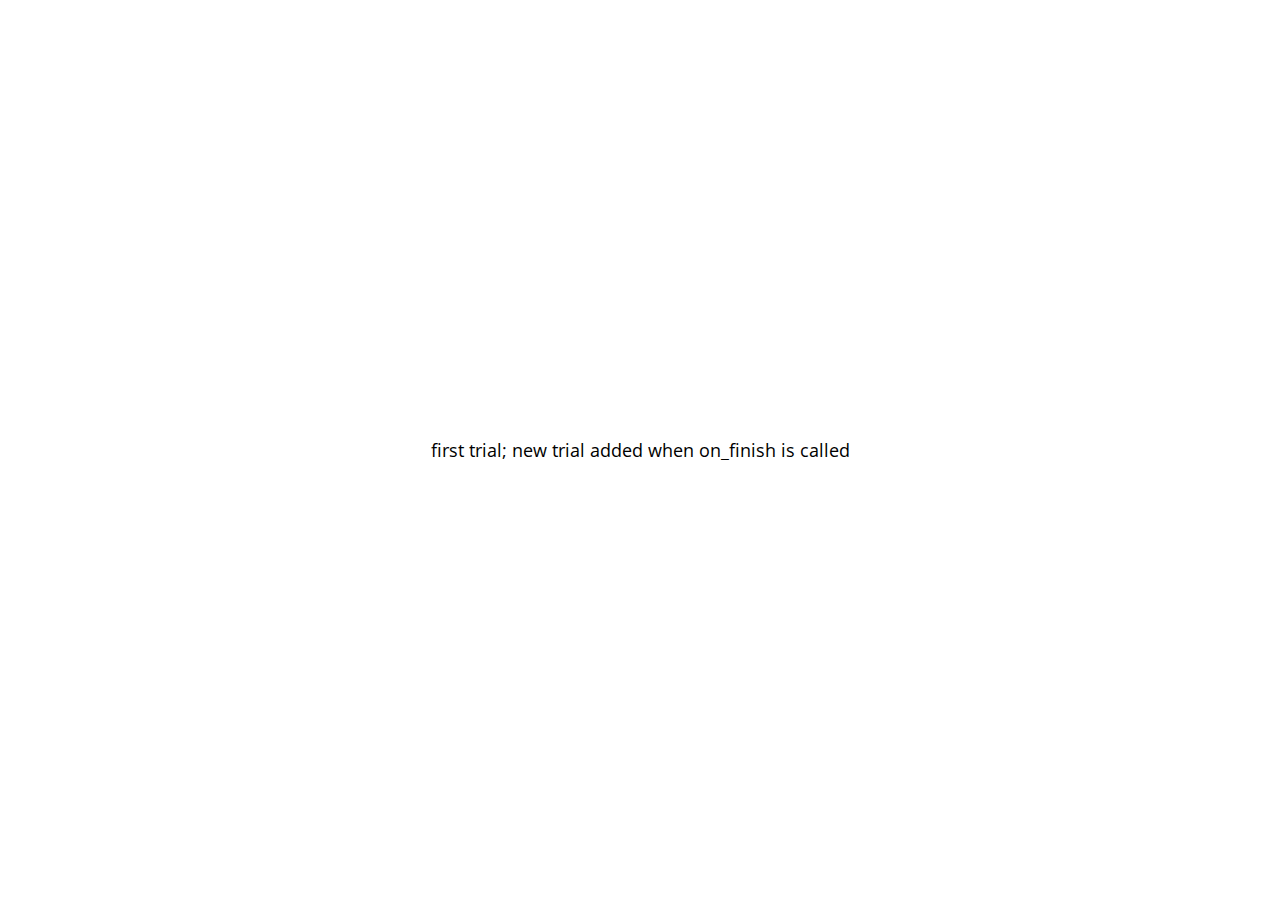
<file: jspsych-6-2/examples/add-to-end-of-timeline.html>
<!DOCTYPE html>
<html>
  <head>
    <script src="../jspsych.js"></script>
    <script src="../plugins/jspsych-html-keyboard-response.js"></script>
    <script src="../plugins/jspsych-image-keyboard-response.js"></script>
    <link rel="stylesheet" href="../css/jspsych.css"></link>
  </head>
  <body></body>
  <script>

  var first = {
    type: 'html-keyboard-response',
    stimulus: 'first trial; new trial added when on_finish is called',
    on_finish: function(){
      jsPsych.pauseExperiment();
      jsPsych.addNodeToEndOfTimeline({
        timeline: [{
          type: 'image-keyboard-response',
          stimulus: 'img/happy_face_4.jpg'
        }]
      }, jsPsych.resumeExperiment)
    }
  }

  jsPsych.init({
    timeline: [first],
    on_finish: function(){jsPsych.data.displayData(); }
  });

  </script>
</html>
</file>
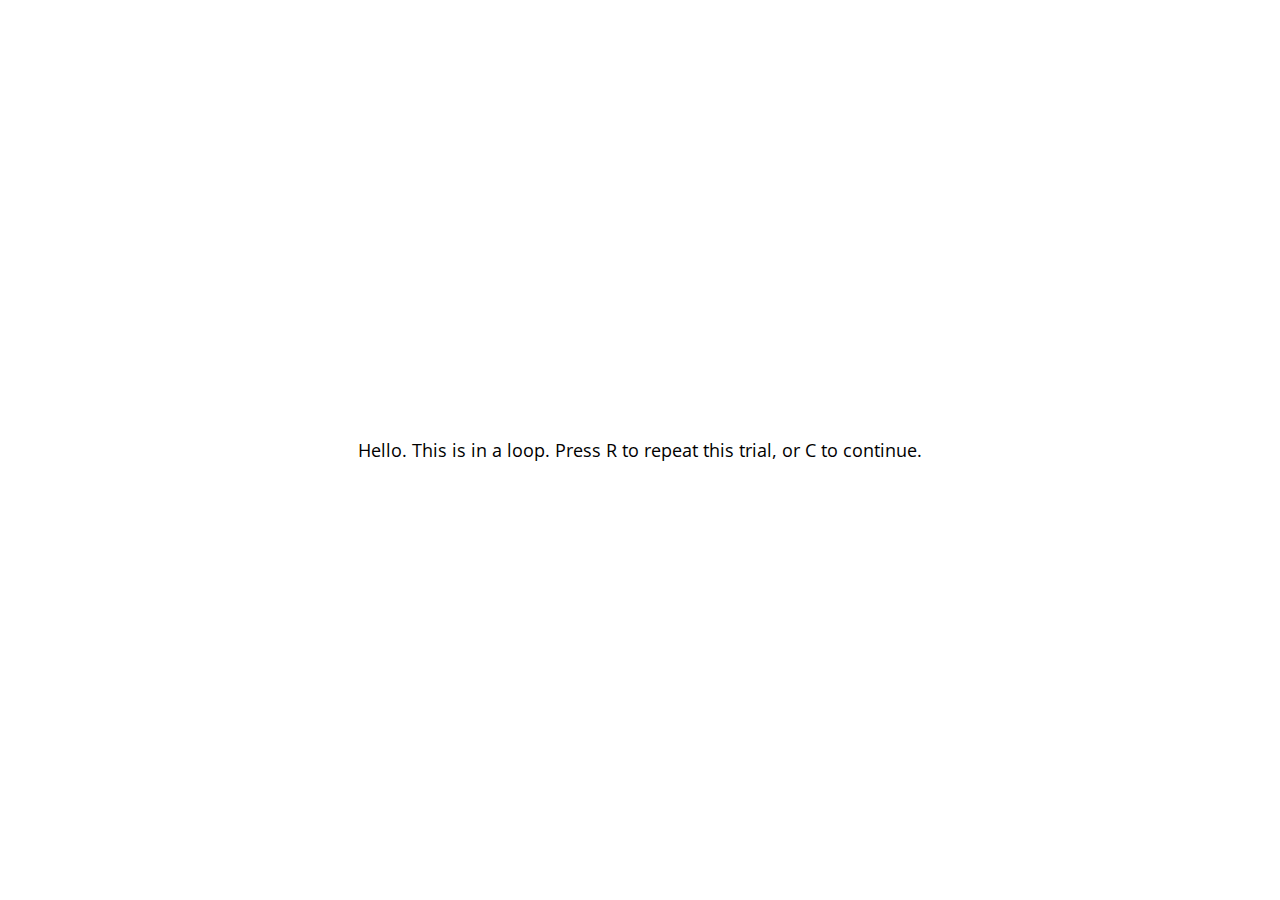
<file: jspsych-6-2/examples/conditional-and-loop-functions.html>
<!DOCTYPE html>
<html>
  <head>
    <script src="../jspsych.js"></script>
    <script src="../plugins/jspsych-html-keyboard-response.js"></script>
    <link rel="stylesheet" href="../css/jspsych.css"></link>
  </head>
  <body></body>
  <script>

  var trial = {
    type: 'html-keyboard-response',
    stimulus: 'Hello. This is in a loop. Press R to repeat this trial, or C to continue.',
    choices: ['r','c']
  }

  var loop_node = {
    timeline: [trial],
    loop_function: function(data){
      if(jsPsych.pluginAPI.convertKeyCharacterToKeyCode('r') == data.values()[0].key_press){
        return true;
      } else {
        return false;
      }
    }
  }

  var pre_if_trial = {
    type: 'html-keyboard-response',
    stimulus: 'The next trial is in a conditional statement. Press S to skip it, or V to view it.',
    choices: ['s','v']
  }

  var if_trial = {
    type: 'html-keyboard-response',
    stimulus: 'You chose to view the trial. Press any key to continue.'
  }

  var if_node = {
    timeline: [if_trial],
    conditional_function: function(){
      var data = jsPsych.data.get().last(1).values()[0];
      if(data.key_press == jsPsych.pluginAPI.convertKeyCharacterToKeyCode('s')){
        return false;
      } else {
        return true;
      }
    }
  }

  var after_if_trial = {
    type: 'html-keyboard-response',
    stimulus: 'This is the trial after the conditional.'
  }

  jsPsych.init({
    timeline: [loop_node, pre_if_trial, if_node, after_if_trial],
    on_finish: function(){ jsPsych.data.displayData(); },
    default_iti: 200
  });

  </script>
</html>
</file>
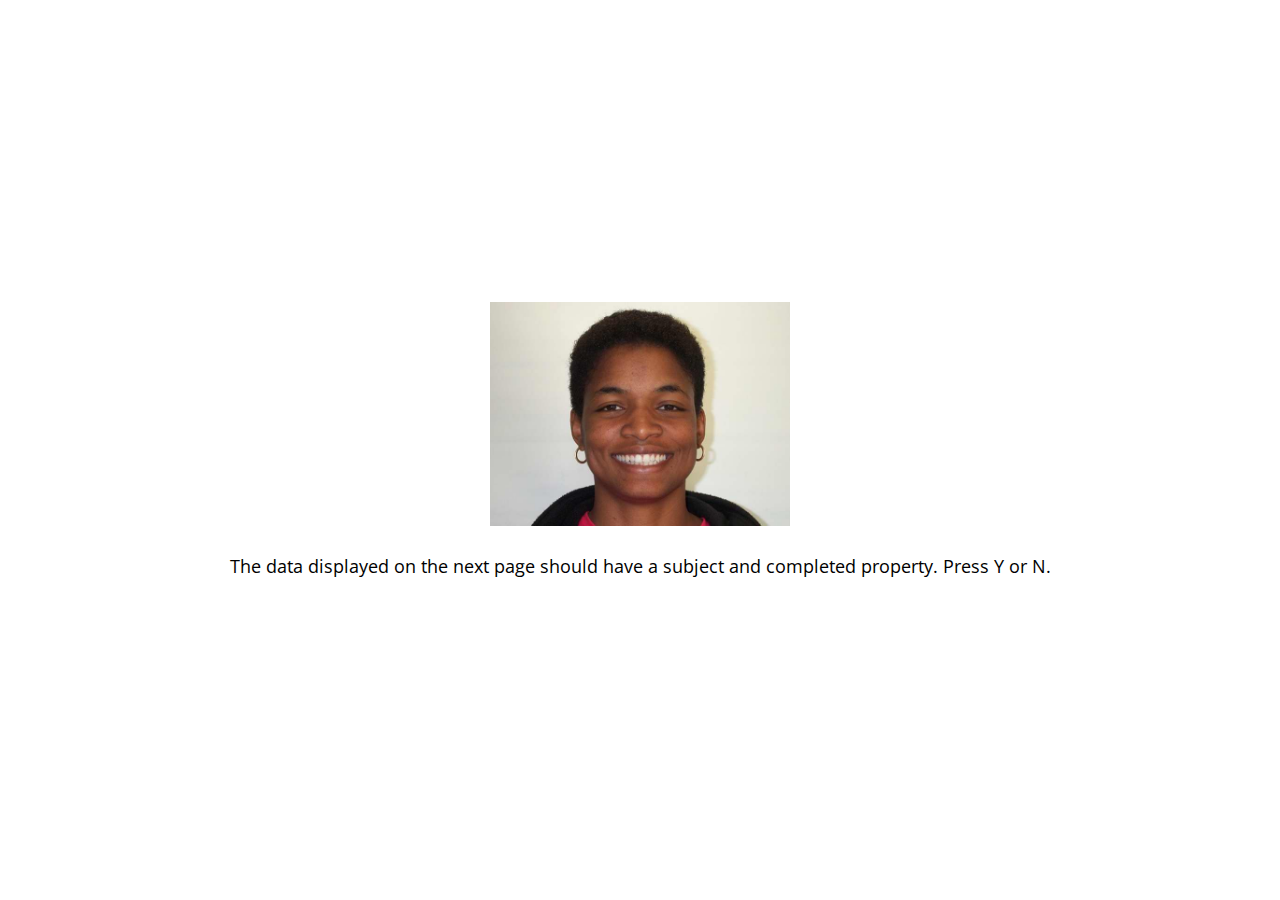
<file: jspsych-6-2/examples/data-add-properties.html>
<!DOCTYPE html>
<html>

<head>
  <script src="../jspsych.js"></script>
  <script src="../plugins/jspsych-image-keyboard-response.js"></script>
  <link rel="stylesheet" href="../css/jspsych.css"></link>
  <style>
    img {
      width: 300px;
    }
  </style>
</head>
<body></body>
<script>
  var block_1 = {
    type: 'image-keyboard-response',
    stimulus: 'img/happy_face_1.jpg',
    choices: [89, 78], // Y or N
    prompt: '<p>The data displayed on the next page should have a subject and completed property. Press Y or N.</p>'
  }

  jsPsych.data.addProperties({
    subject: 1
  });


  jsPsych.init({
    timeline: [block_1],
    on_finish: function() {
      jsPsych.data.addProperties({
        completed: true
      });
      // data should have a subject and completed field for each trial.
      jsPsych.data.displayData();
    }
  });
</script>

</html>
</file>
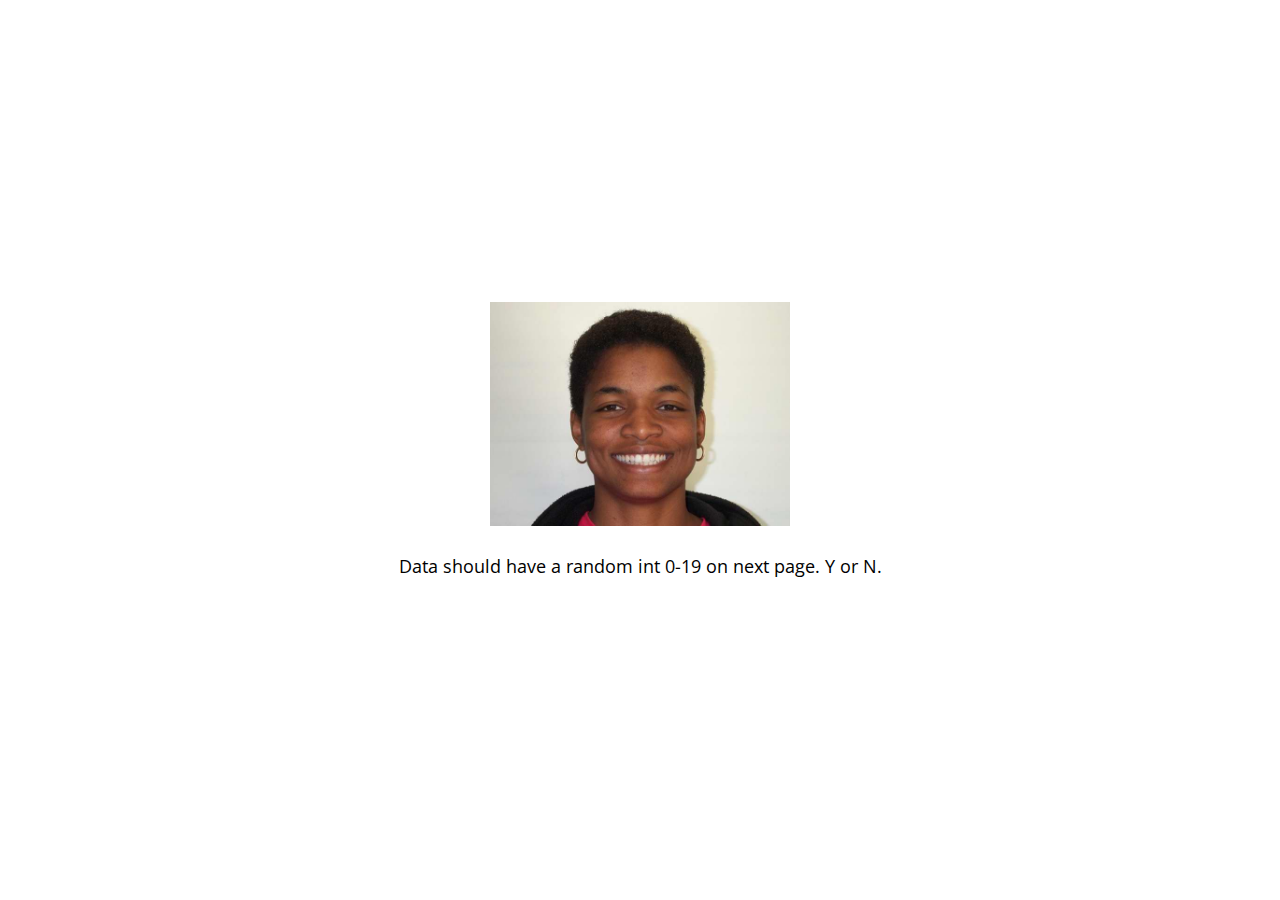
<file: jspsych-6-2/examples/data-as-function.html>
<!DOCTYPE html>
<html>

<head>
  <script src="../jspsych.js"></script>
  <script src="../plugins/jspsych-image-keyboard-response.js"></script>
  <link rel="stylesheet" href="../css/jspsych.css"></link>
  <style>
    img {
      width: 300px;
    }
  </style>
</head>
<body></body>
<script>
  var block_1 = {
    type: 'image-keyboard-response',
    stimulus: 'img/happy_face_1.jpg',
    choices: [89, 78], // Y or N
    prompt: '<p>Data should have a random int 0-19 on next page. Y or N.</p>',
    data: function() {
      return {
        random_number: Math.floor(Math.random() * 20)
      }
    }
  }

  jsPsych.init({
    timeline: [block_1],
    on_finish: function() {
      jsPsych.data.displayData();
    }
  });
</script>

</html>
</file>
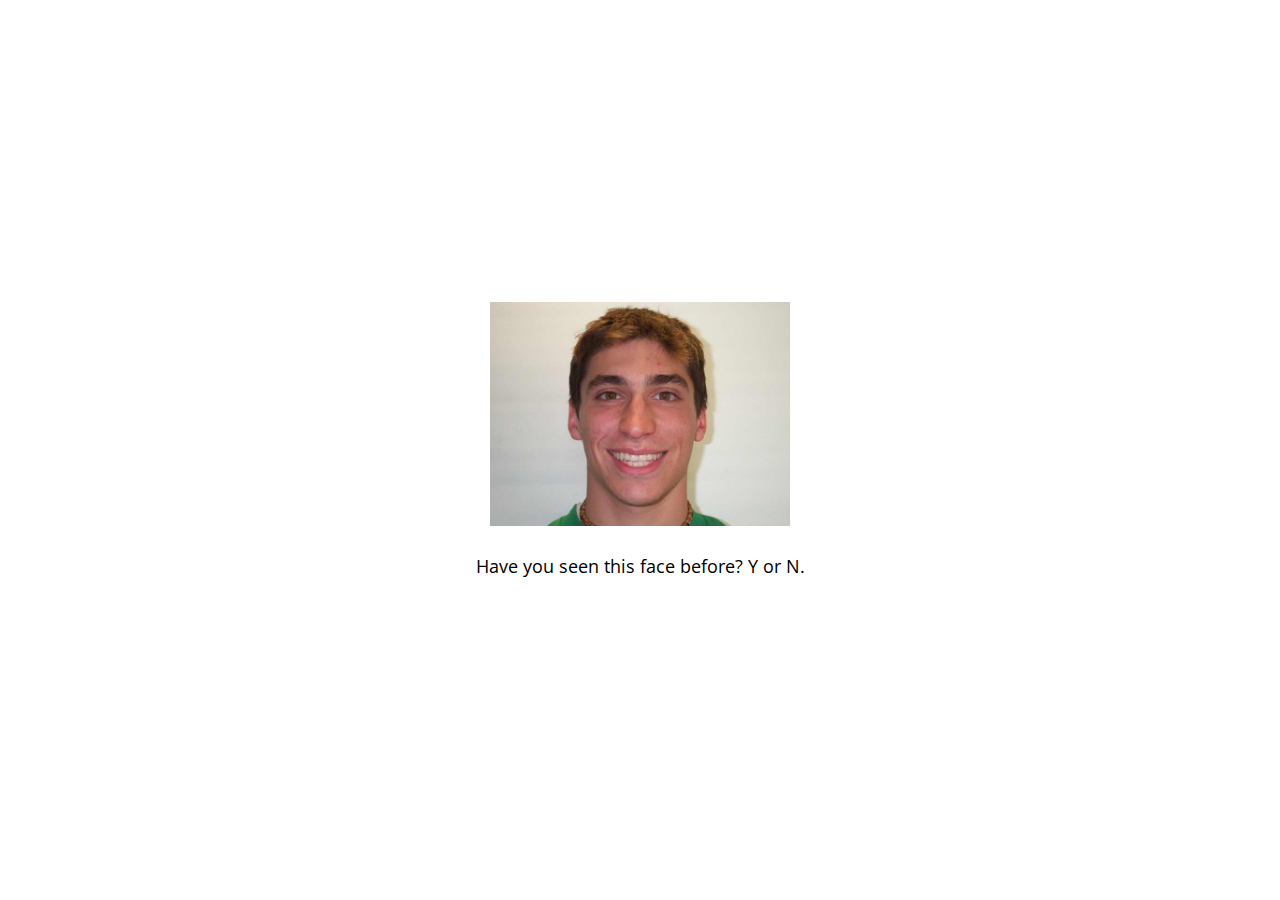
<file: jspsych-6-2/examples/data-from-timeline.html>
<!DOCTYPE html>
<html>

<head>

  <script src="../jspsych.js"></script>
  <script src="../plugins/jspsych-image-keyboard-response.js"></script>
  <link rel="stylesheet" href="../css/jspsych.css"></link>
  <style>
    img {
      width: 300px;
    }
  </style>
</head>
<body></body>
<script>
  var trial_1 = {
    stimulus: 'img/happy_face_4.jpg',
  }

  var trial_2 = {
    stimulus: 'img/sad_face_4.jpg',
  }

  var trial_3 = {
    stimulus: 'img/sad_face_3.jpg',
  }

  var node = {
    type: 'image-keyboard-response',
    timeline: [trial_1, trial_2, trial_3],
    choices: [89, 78], // Y or N
    prompt: '<p>Have you seen this face before? Y or N.</p>',
    data: {
      node_data: true
    },
    on_finish: function(){
      console.log(jsPsych.data.getLastTimelineData().json());
    }
  }


  jsPsych.init({
    timeline: [node],
    on_finish: function() {
      jsPsych.data.displayData();
    },
    default_iti: 250
  });
</script>

</html>
</file>
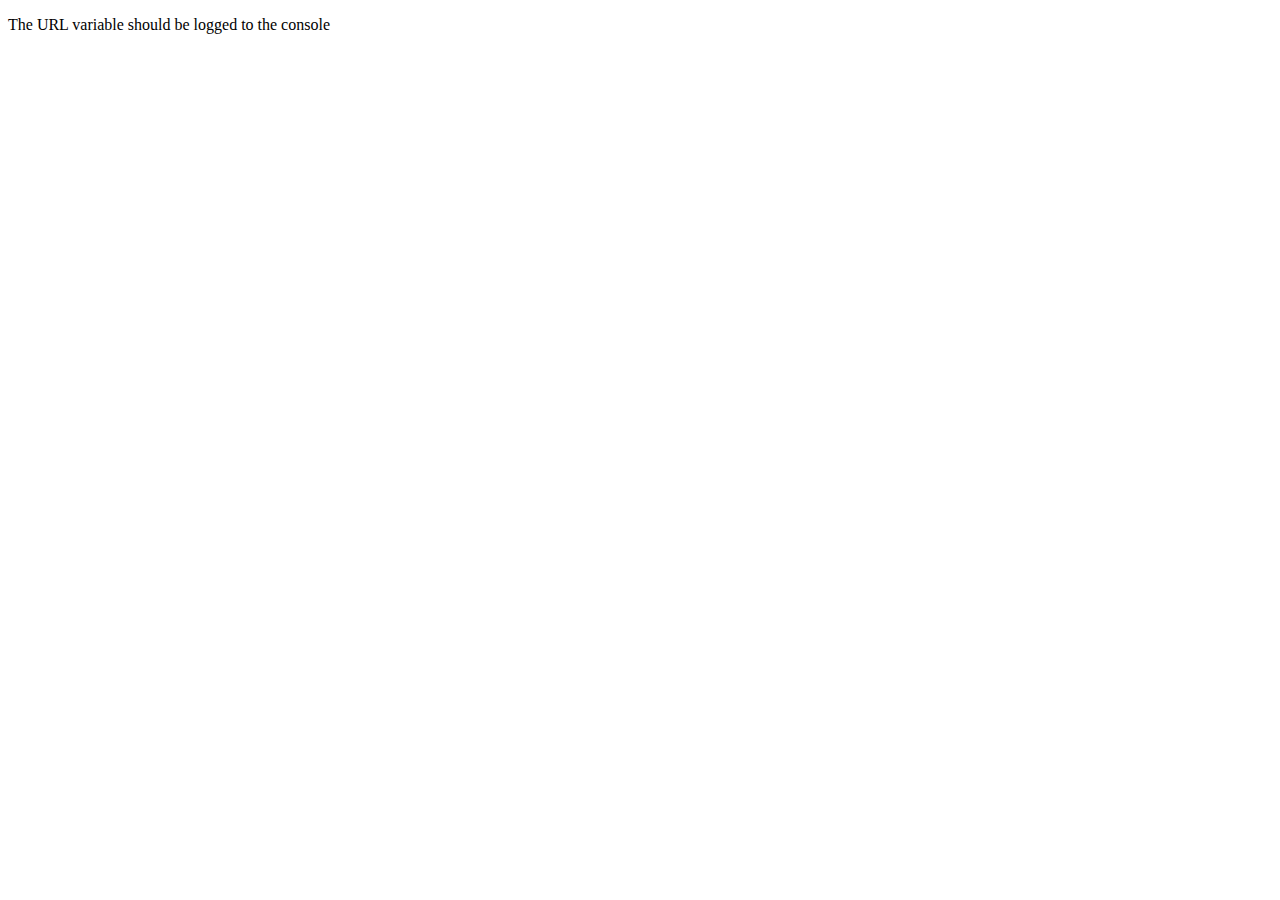
<file: jspsych-6-2/examples/data-from-url.html>
<!DOCTYPE html>
<html>
  <head>
    <script src="../jspsych.js"></script>
    <link rel="stylesheet" href="../css/jspsych.css"></link>
  </head>
  <body>
    <p>The URL variable should be logged to the console</p>
  </body>
  <script>

  if(typeof jsPsych.data.getURLVariable('v1') == 'undefined'){
    window.location = window.location + '?v1=abc&v2=def';
  }

  console.log(JSON.stringify(jsPsych.data.urlVariables()));

  console.log(jsPsych.data.getURLVariable('v1'));

  </script>
</html>
</file>
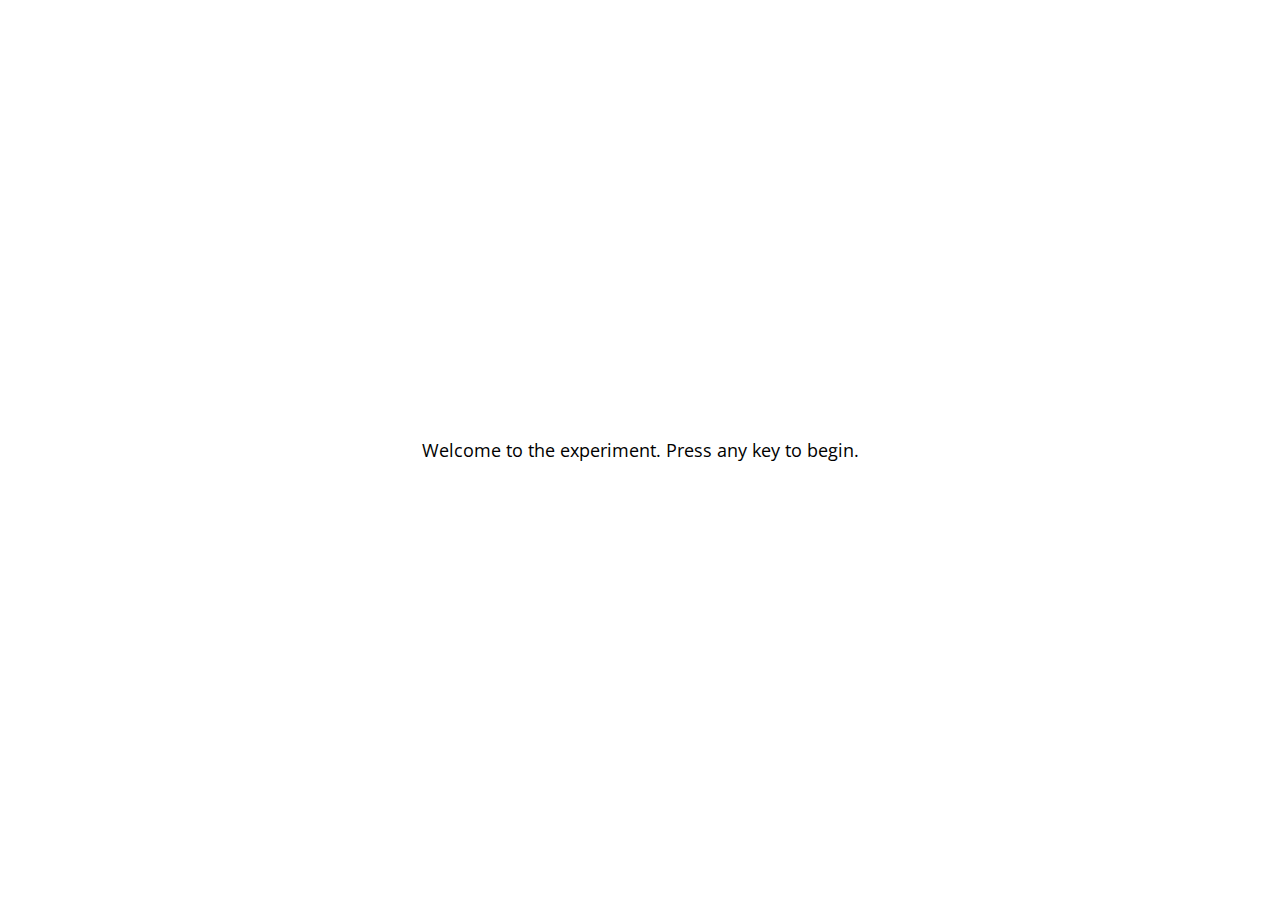
<file: jspsych-6-2/examples/demo-flanker.html>
<!DOCTYPE html>
<html>
    <head>
        <title>Flanker Task</title>
        <script src="../jspsych.js"></script>
        <script src="../plugins/jspsych-html-keyboard-response.js"></script>
        <script src="../plugins/jspsych-image-keyboard-response.js"></script>
        <link rel="stylesheet" href="../css/jspsych.css">
    </head>
    <body>
    </body>
    <script>
        /* experiment parameters */
        var reps_per_trial_type = 4;

        /*set up welcome block*/
        var welcome = {
          type: "html-keyboard-response",
          stimulus: "Welcome to the experiment. Press any key to begin."
        };

        /*set up instructions block*/
        var instructions = {
          type: "html-keyboard-response",
          stimulus: "<p>In this task, you will see five arrows on the screen, like the example below.</p>"+
            "<img src='img/inc1.png'></img>"+
            "<p>Press the left arrow key if the middle arrow is pointing left. (<)</p>"+
            "<p>Press the right arrow key if the middle arrow is pointing right. (>)</p>"+
            "<p>Press any key to begin.</p>",
          post_trial_gap: 1000
        };

        /*defining stimuli*/
        var test_stimuli = [
          {
            stimulus: "img/con1.png",
            data: { stim_type: 'congruent', direction: 'left'}
          },
          {
            stimulus: "img/con2.png",
            data: { stim_type: 'congruent', direction: 'right'}
          },
          {
            stimulus: "img/inc1.png",
            data: { stim_type: 'incongruent', direction: 'right'}
          },
          {
            stimulus: "img/inc2.png",
            data: { stim_type: 'incongruent', direction: 'left'}
          }
        ];

        /* defining test timeline */
        var test = {
          timeline: [{
            type: 'image-keyboard-response',
            choices: [37, 39],
            trial_duration: 1500,
            stimulus: jsPsych.timelineVariable('stimulus'),
            data: jsPsych.timelineVariable('data'),
            on_finish: function(data){
              var correct = false;
              if(data.direction == 'left' &&  data.key_press == 37 && data.rt > -1){
                correct = true;
              } else if(data.direction == 'right' && data.key_press == 39 && data.rt > -1){
                correct = true;
              }
              data.correct = correct;
            },
            post_trial_gap: function() {
                return Math.floor(Math.random() * 1500) + 500;
            }
          }],
          timeline_variables: test_stimuli,
          sample: {type: 'fixed-repetitions', size: reps_per_trial_type}
        };

        /*defining debriefing block*/
        var debrief = {
          type: "html-keyboard-response",
          stimulus: function() {
            var total_trials = jsPsych.data.get().filter({trial_type: 'image-keyboard-response'}).count();
            var accuracy = Math.round(jsPsych.data.get().filter({correct: true}).count() / total_trials * 100);
            var congruent_rt = Math.round(jsPsych.data.get().filter({correct: true, stim_type: 'congruent'}).select('rt').mean());
            var incongruent_rt = Math.round(jsPsych.data.get().filter({correct: true, stim_type: 'incongruent'}).select('rt').mean());
            return "<p>You responded correctly on <strong>"+accuracy+"%</strong> of the trials.</p> " +
            "<p>Your average response time for congruent trials was <strong>" + congruent_rt + "ms</strong>.</p>"+
            "<p>Your average response time for incongruent trials was <strong>" + incongruent_rt + "ms</strong>.</p>"+
            "<p>Press any key to complete the experiment. Thank you!</p>";
          }
        };

        /*set up experiment structure*/
        var timeline = [];
        timeline.push(welcome);
        timeline.push(instructions);
        timeline.push(test);
        timeline.push(debrief);

        /*start experiment*/
        jsPsych.init({
            timeline: timeline,
            on_finish: function() {
                jsPsych.data.displayData();
            }
        });
    </script>
</html>
</file>
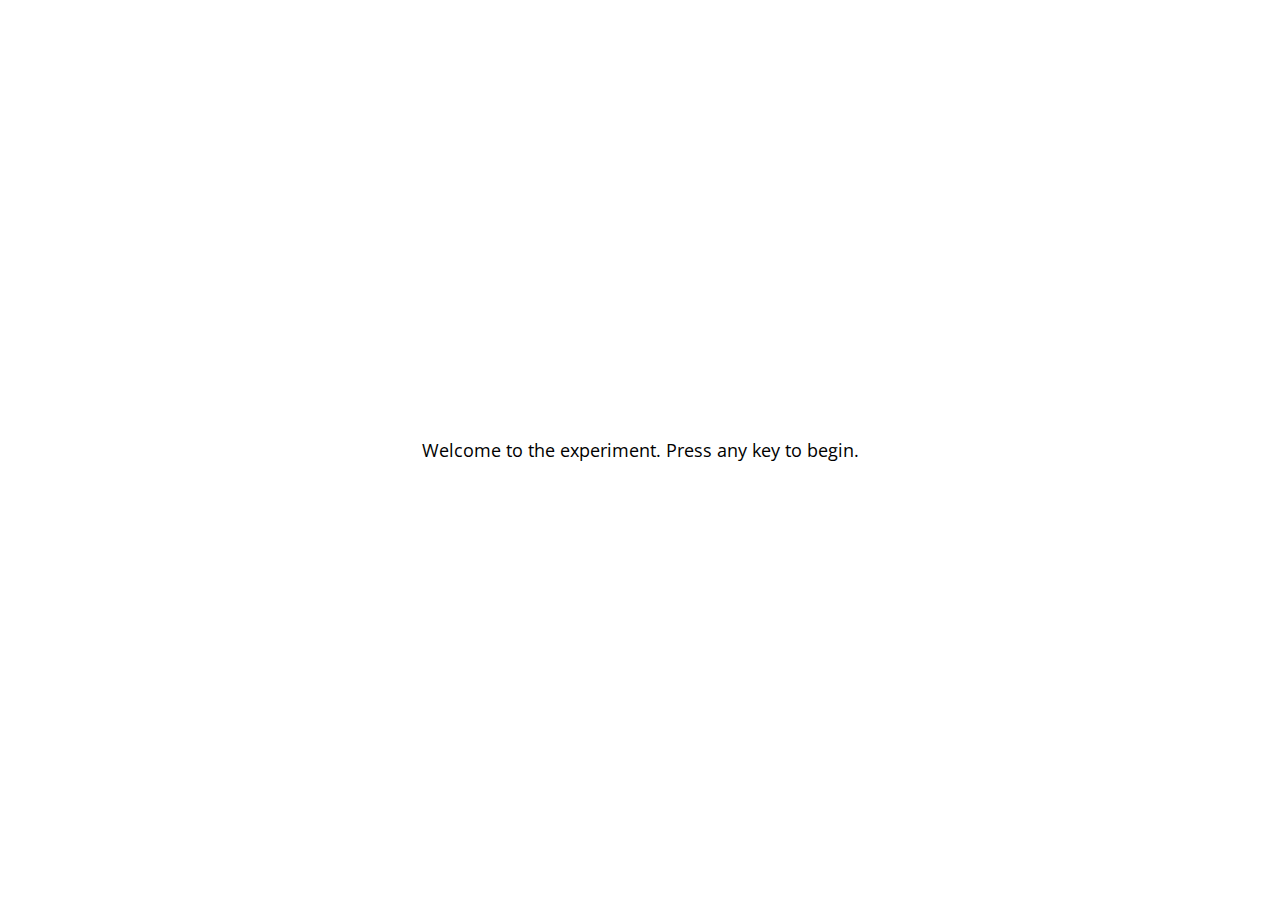
<file: jspsych-6-2/examples/demo-simple-rt-task.html>
<!DOCTYPE html>
<html>
  <head>
    <title>My experiment</title>
    <script src="../jspsych.js"></script>
    <script src="../plugins/jspsych-html-keyboard-response.js"></script>
    <script src="../plugins/jspsych-image-keyboard-response.js"></script>
    <link rel="stylesheet" href="../css/jspsych.css"></link>
  </head>
  <body></body>
  <script>

    /* create timeline */
    var timeline = [];

    /* define welcome message trial */
    var welcome_block = {
      type: "html-keyboard-response",
      stimulus: "Welcome to the experiment. Press any key to begin."
    };
    timeline.push(welcome_block);

    /* define instructions trial */
    var instructions = {
      type: "html-keyboard-response",
      stimulus: "<p>In this experiment, a circle will appear in the center " +
          "of the screen.</p><p>If the circle is <strong>blue</strong>, " +
          "press the letter F on the keyboard as fast as you can.</p>" +
          "<p>If the circle is <strong>orange</strong>, press the letter J " +
          "as fast as you can.</p>" +
          "<div style='width: 700px;'>"+
          "<div style='float: left;'><img src='img/blue.png'></img>" +
          "<p class='small'><strong>Press the F key</strong></p></div>" +
          "<div class='float: right;'><img src='img/orange.png'></img>" +
          "<p class='small'><strong>Press the J key</strong></p></div>" +
          "</div>"+
          "<p>Press any key to begin.</p>",
      post_trial_gap: 2000
    };
    timeline.push(instructions);

    /* test trials */

    var test_stimuli = [
      { stimulus: "img/blue.png", data: { test_part: 'test', correct_response: 'f' } },
      { stimulus: "img/orange.png", data: { test_part: 'test', correct_response: 'j' } }
    ];

    var fixation = {
      type: 'html-keyboard-response',
      stimulus: '<div style="font-size:60px;">+</div>',
      choices: jsPsych.NO_KEYS,
      trial_duration: function(){
        return jsPsych.randomization.sampleWithoutReplacement([250, 500, 750, 1000, 1250, 1500, 1750, 2000], 1)[0];
      },
      data: {test_part: 'fixation'}
    }

    var test = {
      type: "image-keyboard-response",
      stimulus: jsPsych.timelineVariable('stimulus'),
      choices: ['f', 'j'],
      data: jsPsych.timelineVariable('data'),
      on_finish: function(data){
        data.correct = data.key_press == jsPsych.pluginAPI.convertKeyCharacterToKeyCode(data.correct_response);
      },
    }

    var test_procedure = {
      timeline: [fixation, test],
      timeline_variables: test_stimuli,
      repetitions: 5,
      randomize_order: true
    }
    timeline.push(test_procedure);

    /* define debrief */

    var debrief_block = {
      type: "html-keyboard-response",
      stimulus: function() {

        var trials = jsPsych.data.get().filter({test_part: 'test'});
        var correct_trials = trials.filter({correct: true});
        var accuracy = Math.round(correct_trials.count() / trials.count() * 100);
        var rt = Math.round(correct_trials.select('rt').mean());

        return "<p>You responded correctly on "+accuracy+"% of the trials.</p>"+
        "<p>Your average response time was "+rt+"ms.</p>"+
        "<p>Press any key to complete the experiment. Thank you!</p>";

      }
    };
    timeline.push(debrief_block);

    /* start the experiment */
    jsPsych.init({
      timeline: timeline,
      on_finish: function() {
        jsPsych.data.displayData();
      }
    });
  </script>
</html>
</file>
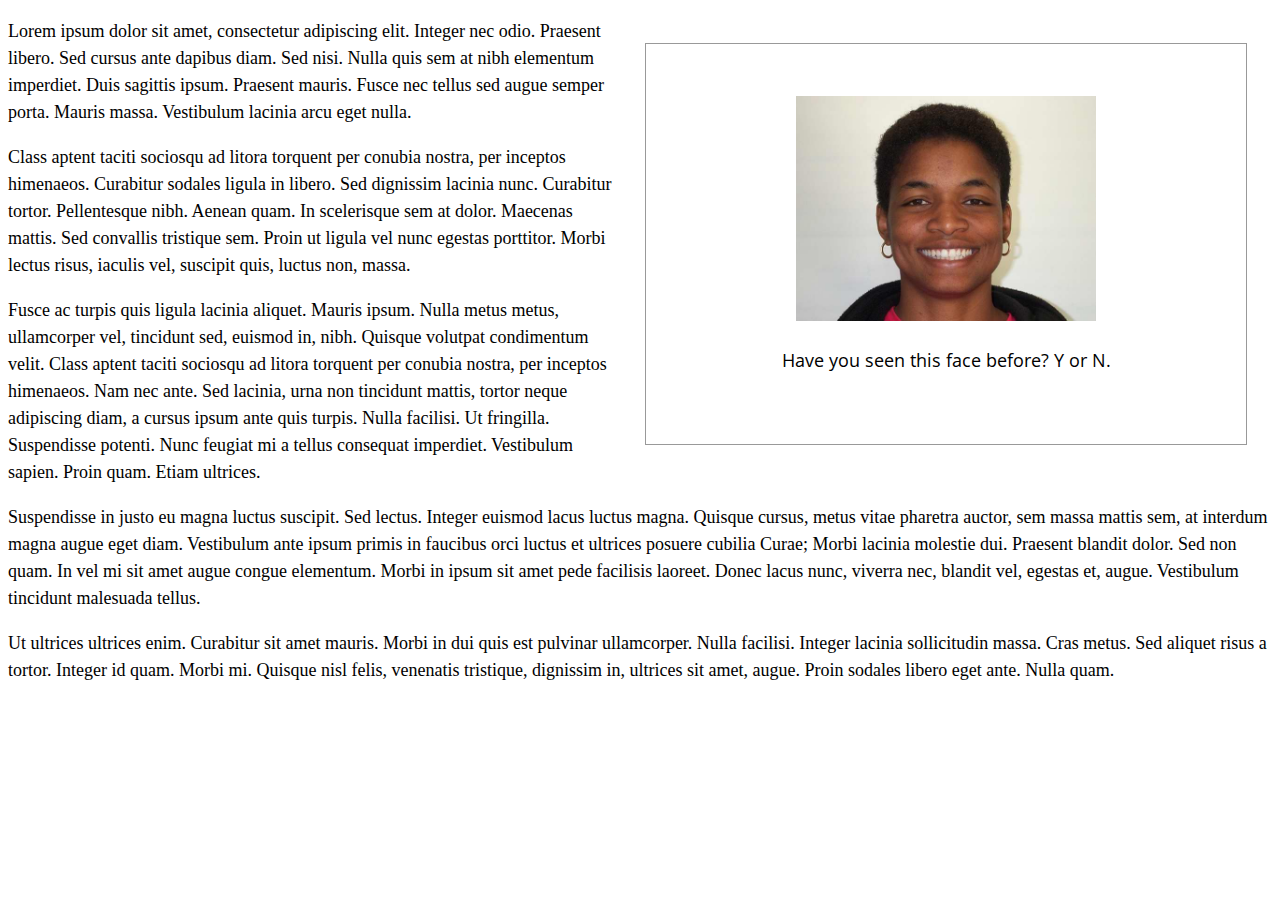
<file: jspsych-6-2/examples/display-element-to-embed-experiment.html>
<!DOCTYPE html>
<html>

<head>

  <script src="../jspsych.js"></script>
  <script src="../plugins/jspsych-image-keyboard-response.js"></script>
  <script src="../plugins/jspsych-html-keyboard-response.js"></script>
  <link rel="stylesheet" href="../css/jspsych.css"></link>
  <style>
    p { line-height: 1.5em; font-size: 18px; }
    img {
      width: 300px;
    }
    #jspsych-experiment { width: 600px; height: 400px; float: right; overflow: hidden; margin: 25px; border: 1px solid #999;}
  </style>
</head>

<body>
  <div id="jspsych-experiment"></div>
  <p>Lorem ipsum dolor sit amet, consectetur adipiscing elit. Integer nec odio. Praesent libero. Sed cursus ante dapibus diam. Sed nisi. Nulla quis sem at nibh elementum imperdiet. Duis sagittis ipsum. Praesent mauris. Fusce nec tellus sed augue semper porta. Mauris massa. Vestibulum lacinia arcu eget nulla. </p>

<p>Class aptent taciti sociosqu ad litora torquent per conubia nostra, per inceptos himenaeos. Curabitur sodales ligula in libero. Sed dignissim lacinia nunc. Curabitur tortor. Pellentesque nibh. Aenean quam. In scelerisque sem at dolor. Maecenas mattis. Sed convallis tristique sem. Proin ut ligula vel nunc egestas porttitor. Morbi lectus risus, iaculis vel, suscipit quis, luctus non, massa. </p>

<p>Fusce ac turpis quis ligula lacinia aliquet. Mauris ipsum. Nulla metus metus, ullamcorper vel, tincidunt sed, euismod in, nibh. Quisque volutpat condimentum velit. Class aptent taciti sociosqu ad litora torquent per conubia nostra, per inceptos himenaeos. Nam nec ante. Sed lacinia, urna non tincidunt mattis, tortor neque adipiscing diam, a cursus ipsum ante quis turpis. Nulla facilisi. Ut fringilla. Suspendisse potenti. Nunc feugiat mi a tellus consequat imperdiet. Vestibulum sapien. Proin quam. Etiam ultrices. </p>

<p>Suspendisse in justo eu magna luctus suscipit. Sed lectus. Integer euismod lacus luctus magna. Quisque cursus, metus vitae pharetra auctor, sem massa mattis sem, at interdum magna augue eget diam. Vestibulum ante ipsum primis in faucibus orci luctus et ultrices posuere cubilia Curae; Morbi lacinia molestie dui. Praesent blandit dolor. Sed non quam. In vel mi sit amet augue congue elementum. Morbi in ipsum sit amet pede facilisis laoreet. Donec lacus nunc, viverra nec, blandit vel, egestas et, augue. Vestibulum tincidunt malesuada tellus. </p>

<p>Ut ultrices ultrices enim. Curabitur sit amet mauris. Morbi in dui quis est pulvinar ullamcorper. Nulla facilisi. Integer lacinia sollicitudin massa. Cras metus. Sed aliquet risus a tortor. Integer id quam. Morbi mi. Quisque nisl felis, venenatis tristique, dignissim in, ultrices sit amet, augue. Proin sodales libero eget ante. Nulla quam. </p>
</body>


<script>
  var trial_1 = {
    type: 'image-keyboard-response',
    stimulus: 'img/happy_face_1.jpg',
    choices: [89, 78], // Y or N
    prompt: '<p>Have you seen this face before? Y or N.</p>'
  }

  var trial_2 = {
    type: 'image-keyboard-response',
    stimulus: 'img/happy_face_2.jpg',
    choices: [89, 78], // Y or N
    timing_response: 5000,
    prompt: '<p>Have you seen this face before? Y or N. (5s time limit).</p>'
  }

  var trial_3 = {
    type: 'html-keyboard-response',
    choices: jsPsych.NO_KEYS, // Y or N
    timing_response: 5000,
    prompt: '<p>No response allowed. 5s wait.</p>',
    stimulus: '<p>:)</p>',
    is_html: true
  }

  var node = {
    type: 'html-keyboard-response',
    timeline: [trial_1, trial_2, trial_3],
  }


  jsPsych.init({
    timeline: [node],
    display_element: 'jspsych-experiment',
    on_finish: function() {
      jsPsych.data.displayData();
    },
    default_iti: 250
  });
</script>

</html>
</file>
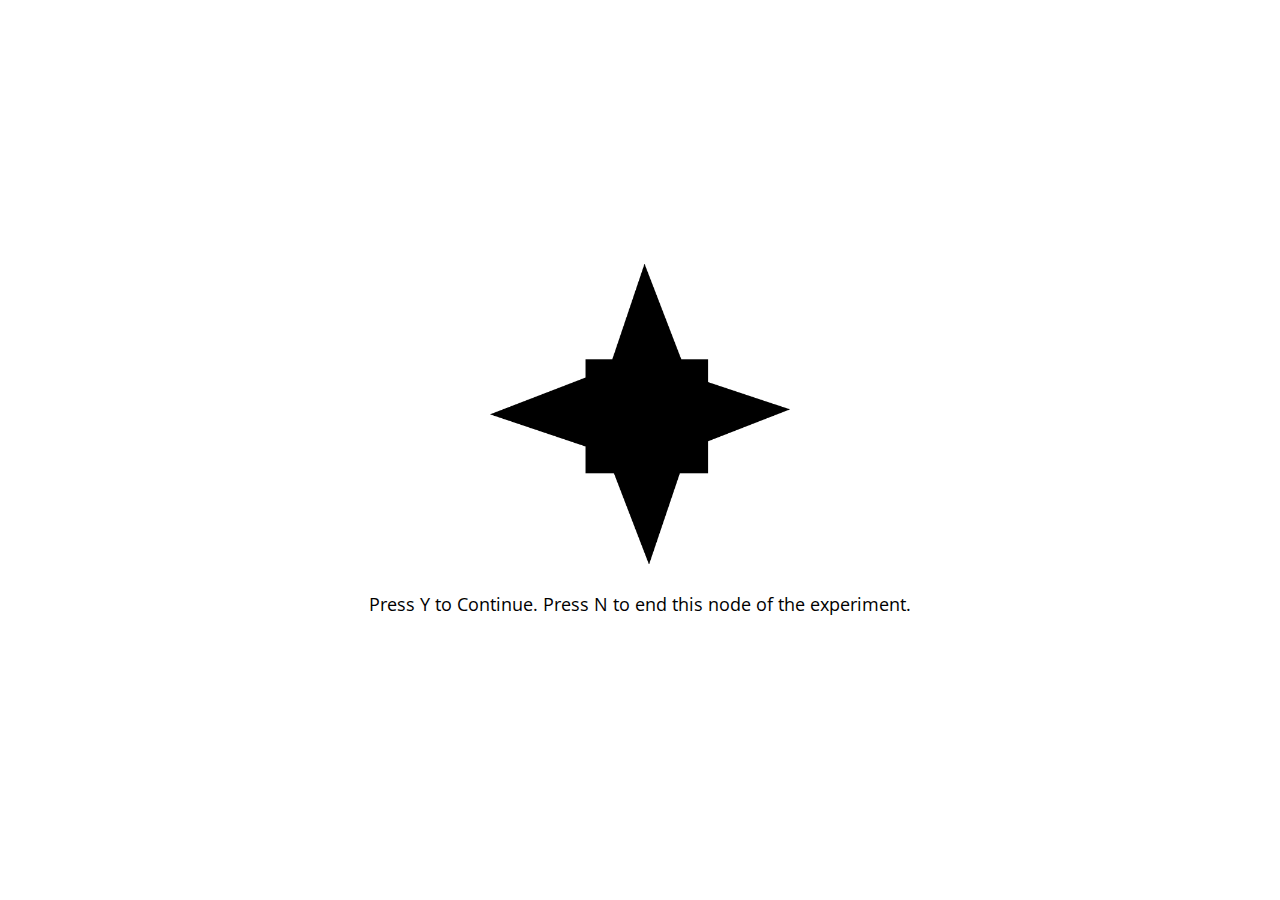
<file: jspsych-6-2/examples/end-active-node.html>
<!DOCTYPE html>
<html>

<head>

  <script src="../jspsych.js"></script>
  <script src="../plugins/jspsych-html-keyboard-response.js"></script>
  <script src="../plugins/jspsych-image-keyboard-response.js"></script>
  <link rel="stylesheet" href="../css/jspsych.css"></link>
  <style>
    img {
      width: 300px;
    }
  </style>
</head>
<body></body>
<script>
  var images = ["img/1.gif", "img/2.gif", "img/3.gif", "img/4.gif", "img/5.gif", "img/6.gif", "img/7.gif", "img/8.gif", "img/9.gif", "img/10.gif"];

  var trials = [];
  for (var i = 0; i < images.length; i++) {
    trials.push({
      stimulus: images[i]
    });
  }

  var block = {
    type: 'image-keyboard-response',
    choices: [89, 78], // Y or N
    prompt: '<p>Press Y to Continue. Press N to end this node of the experiment.</p>',
    on_finish: function(data) {
      if (data.key_press == 78) {
        jsPsych.endCurrentTimeline();
      }
    },
    timeline: trials
  }

  var after_block = {
    type: 'html-keyboard-response',
    stimulus: '<p>The next node</p>',
  }

  jsPsych.init({
    timeline: [block, after_block],
    on_finish: function() {
      jsPsych.data.displayData();
    }
  });
</script>

</html>
</file>
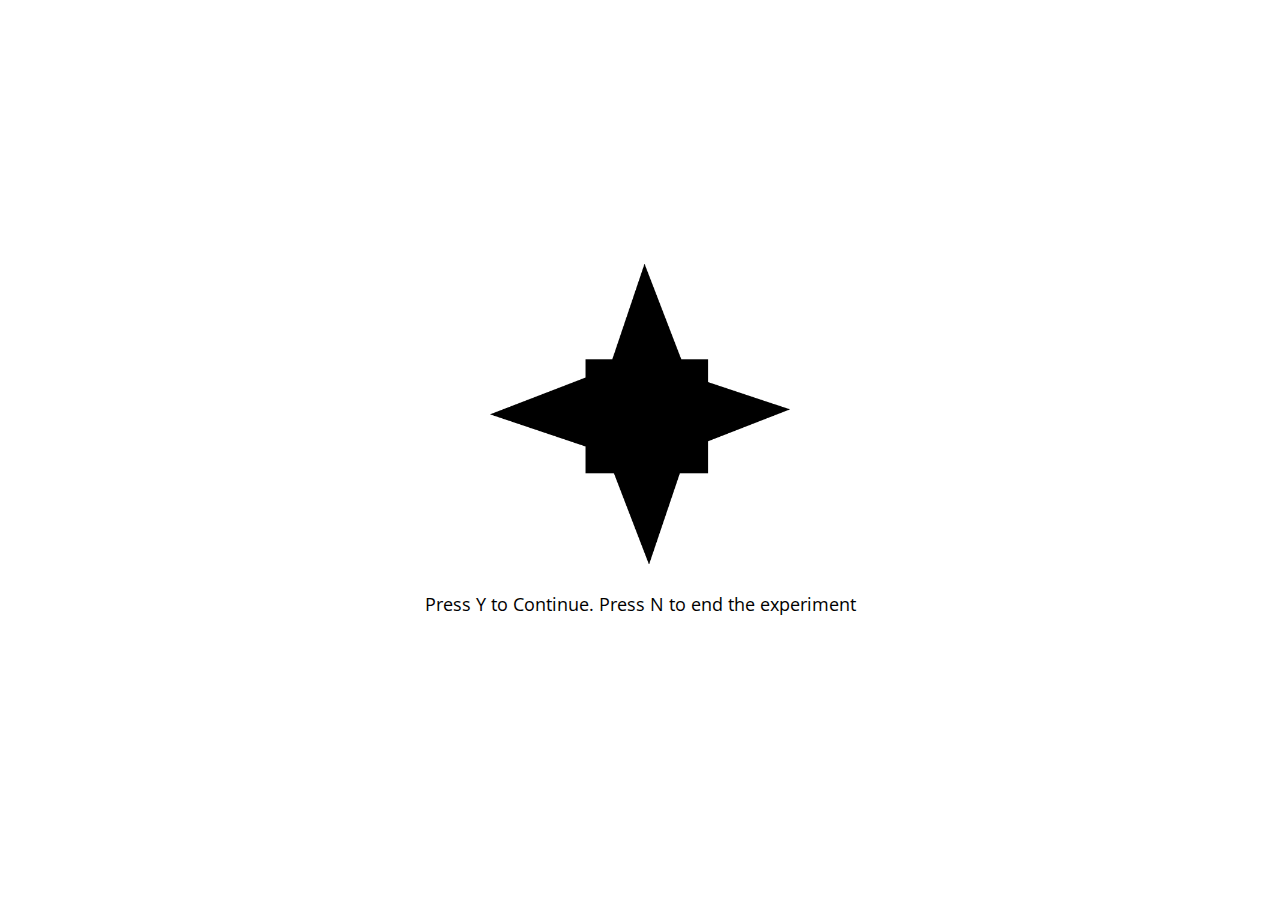
<file: jspsych-6-2/examples/end-experiment.html>
<!DOCTYPE html>
<html>

<head>
  <script src="../jspsych.js"></script>
  <script src="../plugins/jspsych-image-keyboard-response.js"></script>
  <link rel="stylesheet" href="../css/jspsych.css"></link>
  <style>
    img {
      width: 300px;
    }
  </style>
</head>
<body></body>
<script>
  var images = ["img/1.gif", "img/2.gif", "img/3.gif", "img/4.gif", "img/5.gif", "img/6.gif", "img/7.gif", "img/8.gif", "img/9.gif", "img/10.gif"];

  var trials = [];
  for (var i = 0; i < images.length; i++) {
    trials.push({
      stimulus: images[i]
    });
  }

  var block = {
    type: 'image-keyboard-response',
    choices: [89, 78], // Y or N
    prompt: '<p>Press Y to Continue. Press N to end the experiment</p>',
    on_finish: function(data) {
      if (data.key_press == 78) {
        jsPsych.endExperiment('The experiment was ended. This is the end message.');
      }
    },
    timeline: trials
  }


  jsPsych.init({
    timeline: [block]
  });
</script>

</html>
</file>
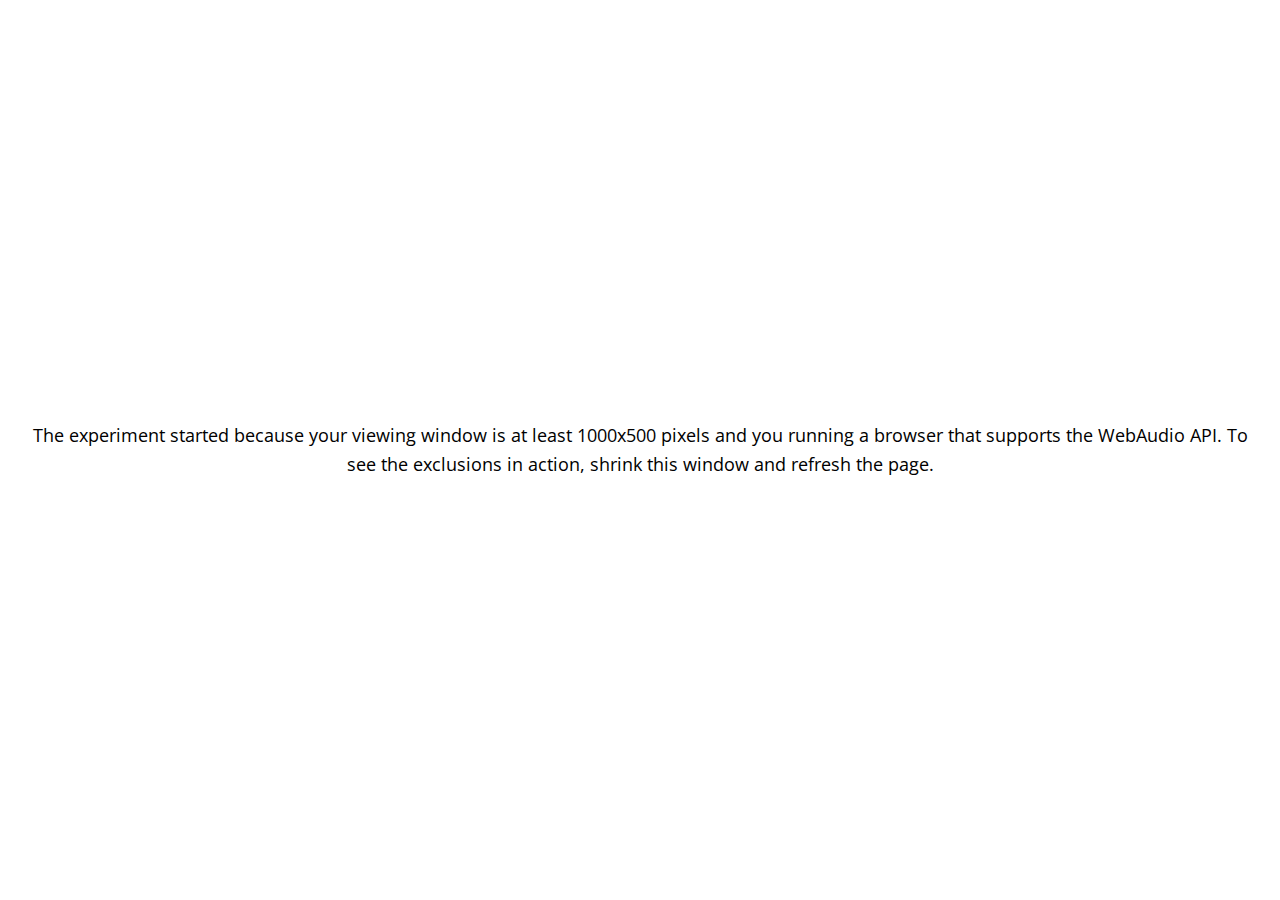
<file: jspsych-6-2/examples/exclusions.html>
<!DOCTYPE html>
<html>

<head>
  <script src="../jspsych.js"></script>
  <script src="../plugins/jspsych-html-keyboard-response.js"></script>
  <link rel="stylesheet" href="../css/jspsych.css"></link>
  <style>
    img {
      width: 300px;
    }
  </style>
</head>

<body>
</body>
<script>
  var trial_1 = {
    type: 'html-keyboard-response',
    stimulus: 'The experiment started because your viewing window is at least 1000x500 pixels and you running a browser that supports the WebAudio API. To see the exclusions in action, shrink this window and refresh the page.',
  }


  jsPsych.init({
    timeline: [trial_1],
    on_finish: function() {
      jsPsych.data.displayData();
    },
    exclusions: {
      min_width: 1000,
      min_height: 500,
      audio: true
    },
    default_iti: 250
  });
</script>

</html>
</file>
<file: jspsych-6-2/css/jspsych.css>
/*
 * CSS for jsPsych experiments.
 *
 * This stylesheet provides minimal styling to make jsPsych
 * experiments look polished without any additional styles.
 */

 @import url(https://fonts.googleapis.com/css?family=Open+Sans:400italic,700italic,400,700);

/* Container holding jsPsych content */

 .jspsych-display-element {
   display: flex;
   flex-direction: column;
   overflow-y: auto;
 }

 .jspsych-display-element:focus {
   outline: none;
 }

 .jspsych-content-wrapper {
   display: flex;
   margin: auto;
   flex: 1 1 100%;
   width: 100%;
 }

 .jspsych-content {
   max-width: 95%; /* this is mainly an IE 10-11 fix */
   text-align: center;
   margin: auto; /* this is for overflowing content */
 }

 .jspsych-top {
   align-items: flex-start;
 }

 .jspsych-middle {
   align-items: center;
 }

/* fonts and type */

.jspsych-display-element {
  font-family: 'Open Sans', 'Arial', sans-serif;
  font-size: 18px;
  line-height: 1.6em;
}

/* Form elements like input fields and buttons */

.jspsych-display-element input[type="text"] {
  font-family: 'Open Sans', 'Arial', sans-serif;
  font-size: 14px;
}

/* borrowing Bootstrap style for btn elements, but combining styles a bit */
.jspsych-btn {
  display: inline-block;
  padding: 6px 12px;
  margin: 0px;
  font-size: 14px;
  font-weight: 400;
  font-family: 'Open Sans', 'Arial', sans-serif;
  cursor: pointer;
  line-height: 1.4;
  text-align: center;
  white-space: nowrap;
  vertical-align: middle;
  background-image: none;
  border: 1px solid transparent;
  border-radius: 4px;
  color: #333;
  background-color: #fff;
  border-color: #ccc;
}

.jspsych-btn:hover {
  background-color: #ddd;
  border-color: #aaa;
}

.jspsych-btn:disabled {
  background-color: #eee;
  color: #aaa;
  border-color: #ccc;
  cursor: not-allowed;
}

/* jsPsych progress bar */

#jspsych-progressbar-container {
  color: #555;
  border-bottom: 1px solid #dedede;
  background-color: #f9f9f9;
  margin-bottom: 1em;
  text-align: center;
  padding: 8px 0px;
  width: 100%;
  line-height: 1em;
}
#jspsych-progressbar-container span {
  font-size: 14px;
  padding-right: 14px;
}
#jspsych-progressbar-outer {
  background-color: #eee;
  width: 50%;
  margin: auto;
  height: 14px;
  display: inline-block;
  vertical-align: middle;
  box-shadow: inset 0 1px 2px rgba(0,0,0,0.1);
}
#jspsych-progressbar-inner {
  background-color: #aaa;
  width: 0%;
  height: 100%;
}

/* Control appearance of jsPsych.data.displayData() */
#jspsych-data-display {
  text-align: left;
}
</file>
